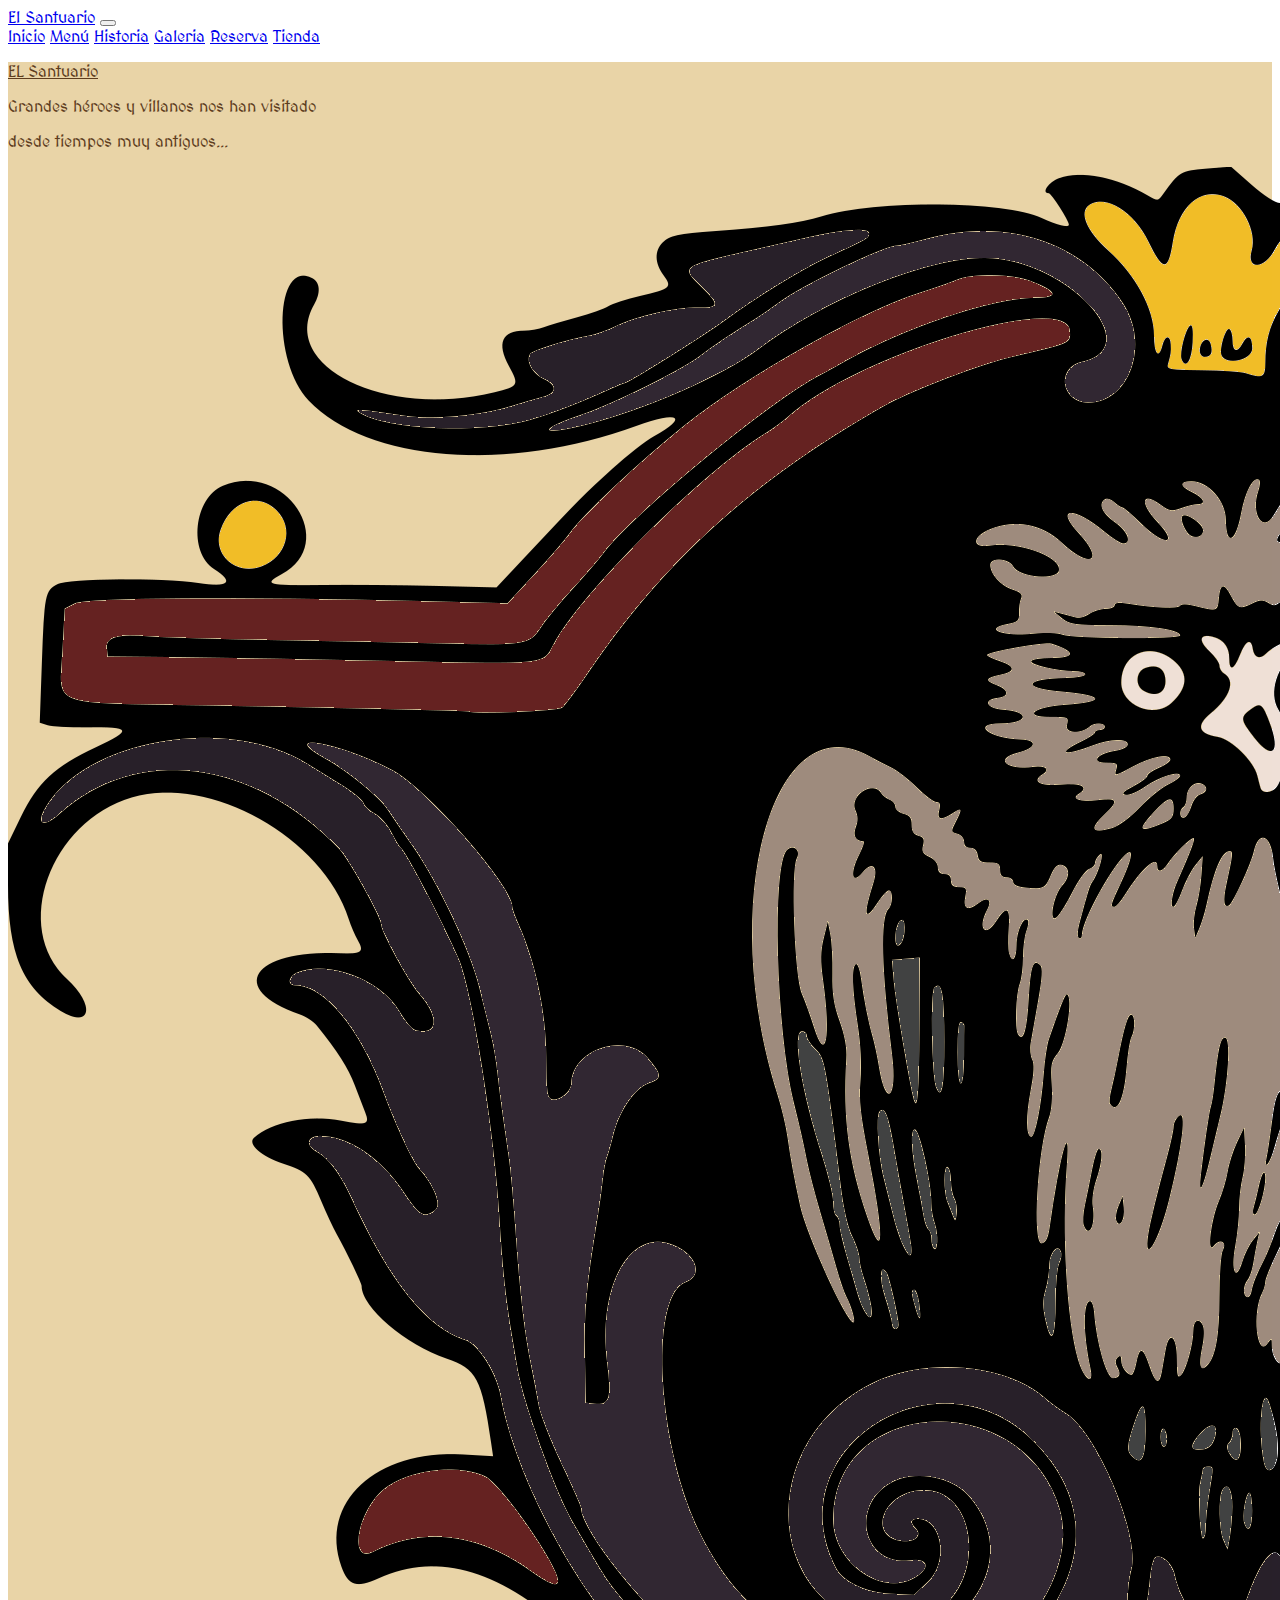
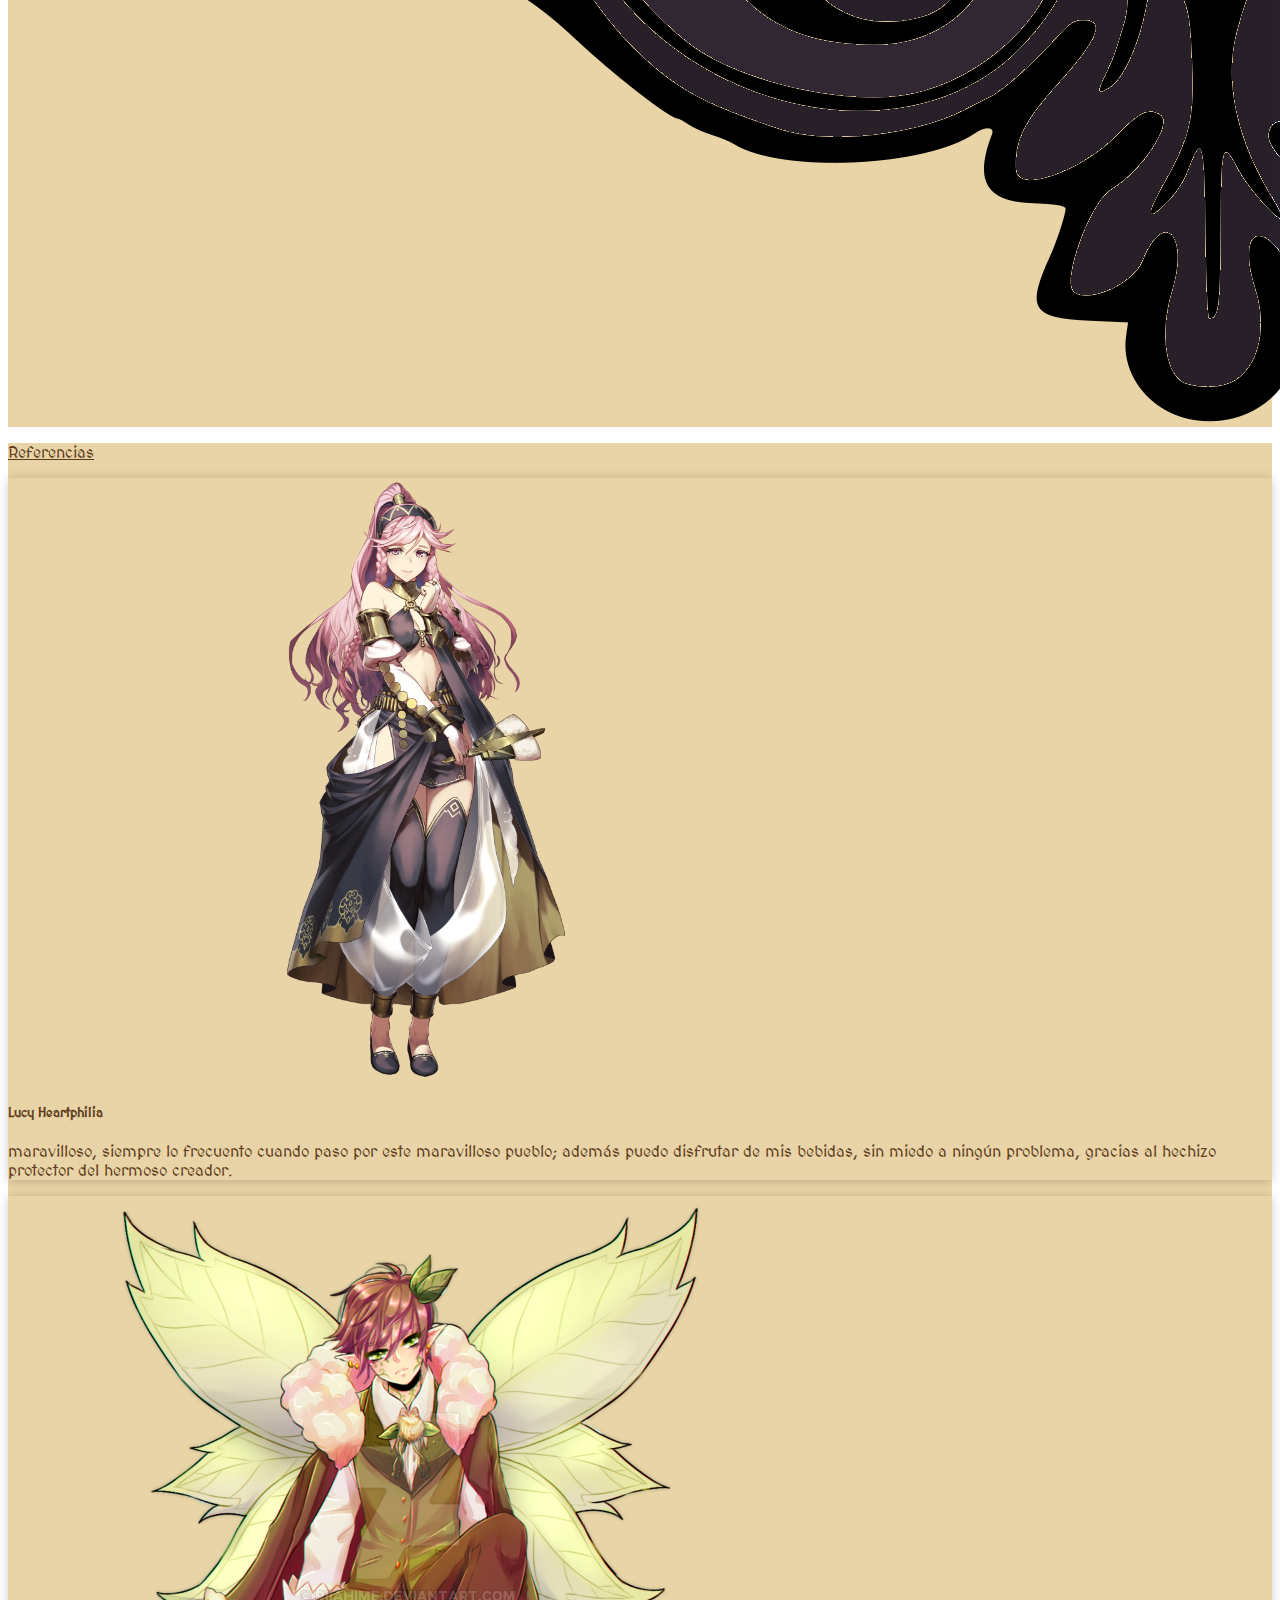
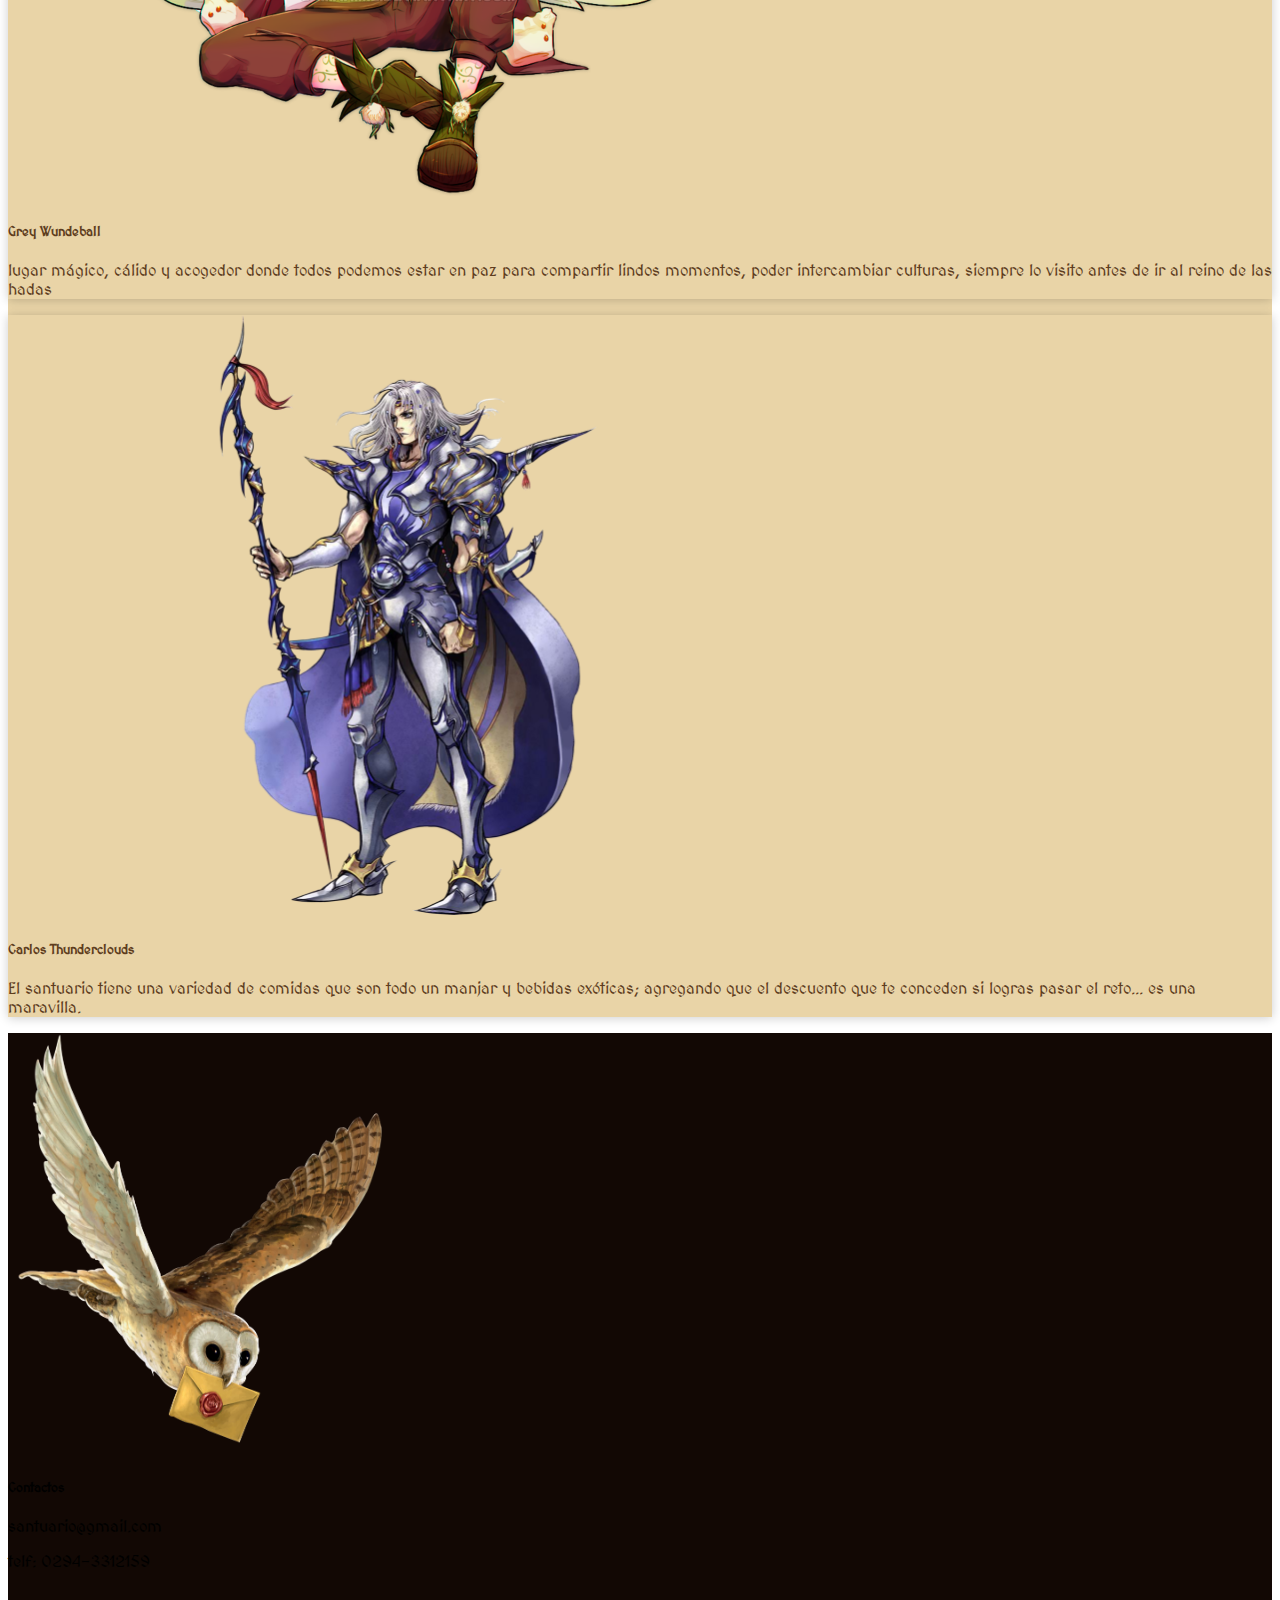
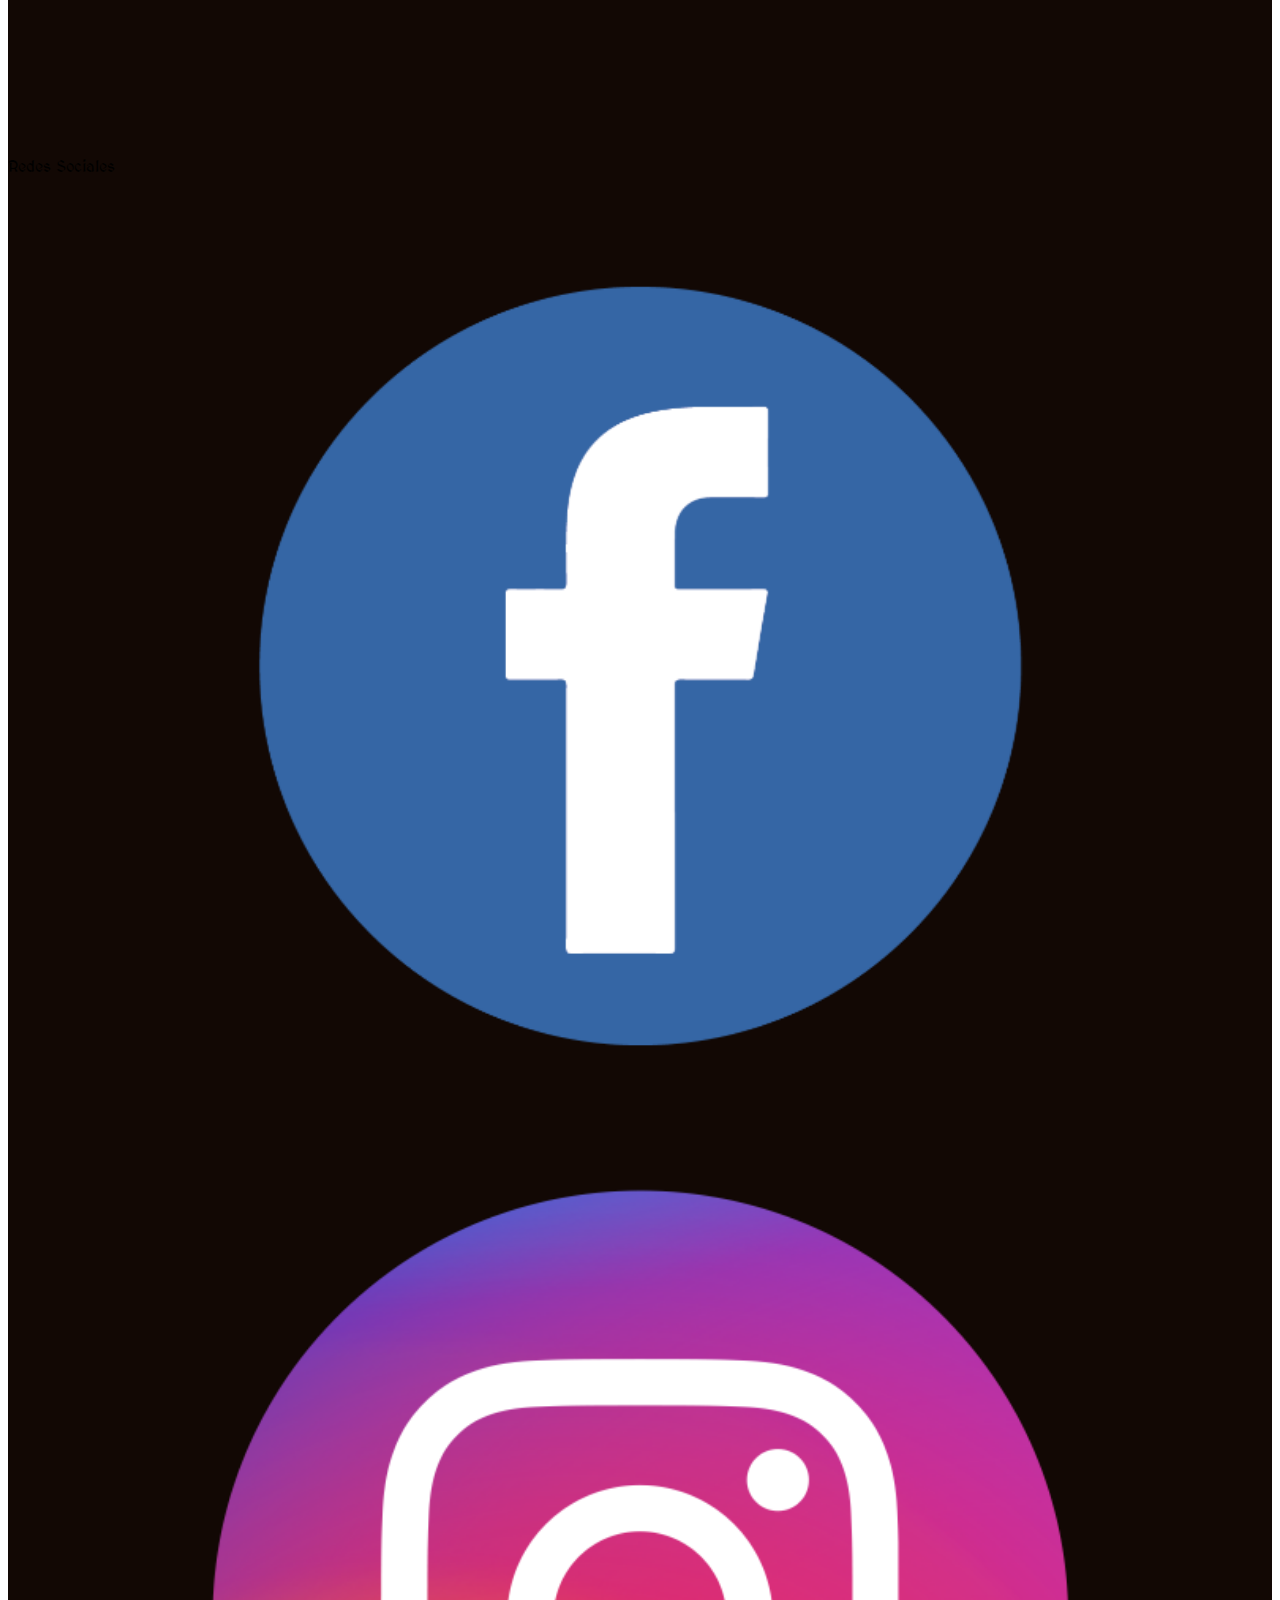
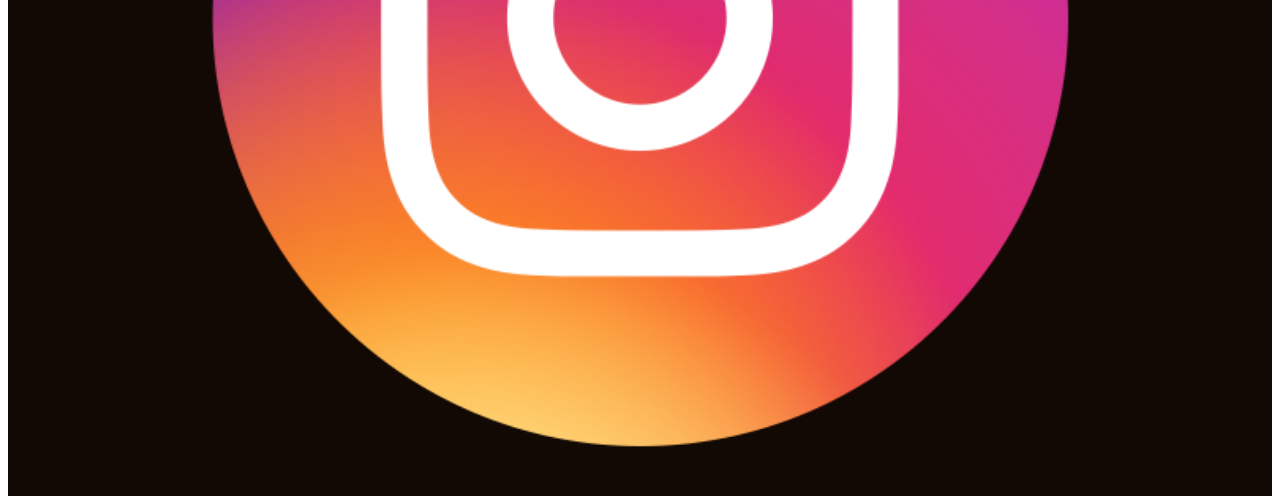
<file: index.html>
<!doctype html>
<html lang="en">
  <head>
    <!-- Required meta tags -->
    <meta charset="utf-8">
    <meta name="viewport" content="width=device-width, initial-scale=1">

    <!-- SEO -->
    <title>Taberna El Santuario</title>
    <meta name="description" content="Taberna segura para venir a relajarse y comer grandiosas comidas">
    <meta name="keywords" content="Taberna, Comida, Diversion">
    
    <link rel="shortcut icon" href="./assets/favicon.png" />
    <link rel="stylesheet" href="./estilos/master.css" />
    <link rel="preconnect" href="https://fonts.googleapis.com">
    <link rel="preconnect" href="https://fonts.gstatic.com" crossorigin>
    <link href="https://fonts.googleapis.com/css2?family=MedievalSharp&family=Quicksand&display=swap" rel="stylesheet">
    <link rel="stylesheet" href="https://cdnjs.cloudflare.com/ajax/libs/animate.css/4.1.1/animate.min.css"/>

    <!-- Bootstrap CSS -->
    <link href="https://cdn.jsdelivr.net/npm/bootstrap@5.1.3/dist/css/bootstrap.min.css" rel="stylesheet" integrity="sha384-1BmE4kWBq78iYhFldvKuhfTAU6auU8tT94WrHftjDbrCEXSU1oBoqyl2QvZ6jIW3" crossorigin="anonymous">

  </head>
  <body>
                                  <!-- Barra de Nav Inicio -->
    <nav class="navbar navbar-expand-lg navbar navbar-dark bg-dark font__medv">
      <div class="container-fluid">
        <a class="navbar-brand font-size" href="./index.html">El Santuario</a>
        <button class="navbar-toggler" type="button" data-bs-toggle="collapse" data-bs-target="#navbarNavAltMarkup" aria-controls="navbarNavAltMarkup" aria-expanded="false" aria-label="Toggle navigation">
          <span class="navbar-toggler-icon"></span>
        </button>
        <div class="collapse navbar-collapse justify-content-end" id="navbarNavAltMarkup">
          <div class="navbar-nav align-items-center">
            <a class="nav-link active" aria-current="page" href="#">Inicio</a>
            <a class="nav-link" href="./secciones/menu.html">Menú</a>
            <a class="nav-link" href="./secciones/historia.html">Historia</a>
            <a class="nav-link" href="./secciones/galeria.html">Galeria</a>
            <a class="nav-link" href="./secciones/reserva.html">Reserva</a>
            <a class="nav-link" href="./secciones/tienda.html">Tienda</a>
          </div>
        </div>
      </div>
    </nav>
                                  <!-- Barra de Nav final -->

                                  <!-- Hero Contenido Comienzo -->
  <header>
    <div class="container-fluid back font__medv">
      <div class="row">
        <div class="col-md-6">
          <div class="d-block p-2 text-center text__color">
            <p class="display-1 mt-3"><u>EL Santuario</u></p>
            <p class="display-3 mt-5"> Grandes héroes y villanos nos han visitado </p>
            <p class="display-4 mt-5">desde tiempos muy antiguos...</p>
          </div>

        </div>
        <div class="col-md-6">
          <div class="d-flex p-2 bd-highlight mt-5">
            <img src="./assets/logo2.png" class="img-fluid animate__animated animate__pulse" alt="imagen principal">
          </div>
        </div>
      </div>
    </div>
  </header>
                                  <!-- Hero Contenido final -->

                                  <!-- Referencia Comienzo -->
    <main>
    <div class="container-fluid text-center back text__color font__medv">
      <div class="row">
         <div class="col-md-12 mt-5">
            <p class="display-5 mb-5"><u>Referencias</u></p> 
            
            <div class="container-fluid mb-3">
              <div class="row">

            <div class="col-md-4 mb-5">
              <div class="card zoom border-0">
                <img src="./assets/referencia-1.png" class="card-img-top back" alt="referencia-1">
                <div class="card-body back text__color">
                  <h5 class="card-title">Lucy Heartphilia</h5>
                  <p class="card-text">maravilloso, siempre lo frecuento cuando paso por este maravilloso pueblo; además puedo disfrutar de mis bebidas, sin miedo a ningún problema, gracias al hechizo protector del hermoso creador.</p>
                </div>
              </div>
            </div>
        
            <div class="col-md-4 mb-5">
              <div class="card zoom border-0">
                <img src="./assets/referencia-2.png" class="card-img-top back" alt="referencia-2">
                <div class="card-body back text__color">
                  <h5 class="card-title">Grey Wundeball</h5>
                  <p class="card-text">lugar mágico, cálido y acogedor donde todos podemos estar en paz para compartir lindos momentos, poder intercambiar culturas, siempre lo visito antes de ir al reino de las hadas</p>
                </div>
              </div>
            </div>
        
            <div class="col-md-4 mb-2">
              <div class="card zoom border-0">
                <img src="./assets/referencia-3.png" class="card-img-top back" alt="referencia-3">
                <div class="card-body back text__color">
                  <h5 class="card-title">Carlos Thunderclouds</h5>
                  <p class="card-text">El santuario tiene una variedad de comidas que son todo un manjar y bebidas exóticas; agregando que el descuento que te conceden si logras pasar el reto... es una maravilla.</p>
                  </div>
                </div>
              </div>
            </div>
          </div>
        </div>
      </div>
    </div>
  </main>
                                  <!-- Referencia Final -->

                                  <!-- Footer Comienzo -->
    <div class="container-fluid back__f font__medv">
      <div class="row">
        <div class="col-md-4">
          <div class="card mb-3 text-center mt-4" style="max-width: 390px;">
            <div class="row g-0 text-white back__f">
              <div class="col-lg-4">
                <img src="./assets/contact.png" class="buho rounded-start" alt="contactenos">
              </div>
              <div class="col-lg-8">
                <div class="card-body">
                  <h5 class="card-title">Contactos</h5>
                  <p class="card-text">santuario@gmail.com</p>
                  <p>telf: 0294-3312159</p>
                </div>
              </div>
            </div>
          </div>                   
        </div>

        <div class="col-md-4">
          <iframe class="footer__map mt-4" src="https://www.google.com/maps/embed?pb=!1m18!1m12!1m3!1d3283.966778600791!2d-58.45968008505229!3d-34.60500156507247!2m3!1f0!2f0!3f0!3m2!1i1024!2i768!4f13.1!3m3!1m2!1s0x95bcca03f6ffdd25%3A0xf3da34257f473c4b!2sAv.%20San%20Mart%C3%ADn%202110%2C%20C1416CRW%20CABA!5e0!3m2!1ses!2sar!4v1637891250603!5m2!1ses!2sar" width="100%" height="80%" style="border:0;" allowfullscreen="" loading="lazy"></iframe>                   
        </div>

        <div class="col-md-4">
          <div class="row">
          <p class="fs-4 mt-3 text-center text-white">Redes Sociales</p>
            <div class="col-md-6 col-6">
              <a href="https://www.facebook.com/tabernamedievaloficial"><img class="footer" src="./assets/facebook.png" alt="FACEBOOK"/></a>
            </div>
            <div class="col-md-6 col-6">
              <a href="https://www.instagram.com/taberna.medieval/?hl=es-la"><img class="footer" src="./assets/instagram.png" alt="INSTAGRAM"/></a>
            </div>
          </div>
        </div>
      </div>
    </div>
                                  <!-- Footer Final -->

                                                <!-- Js de Bs -->
    <script src="https://cdn.jsdelivr.net/npm/bootstrap@5.1.3/dist/js/bootstrap.bundle.min.js" integrity="sha384-ka7Sk0Gln4gmtz2MlQnikT1wXgYsOg+OMhuP+IlRH9sENBO0LRn5q+8nbTov4+1p" crossorigin="anonymous"></script>
  </body>
</html>
</file>
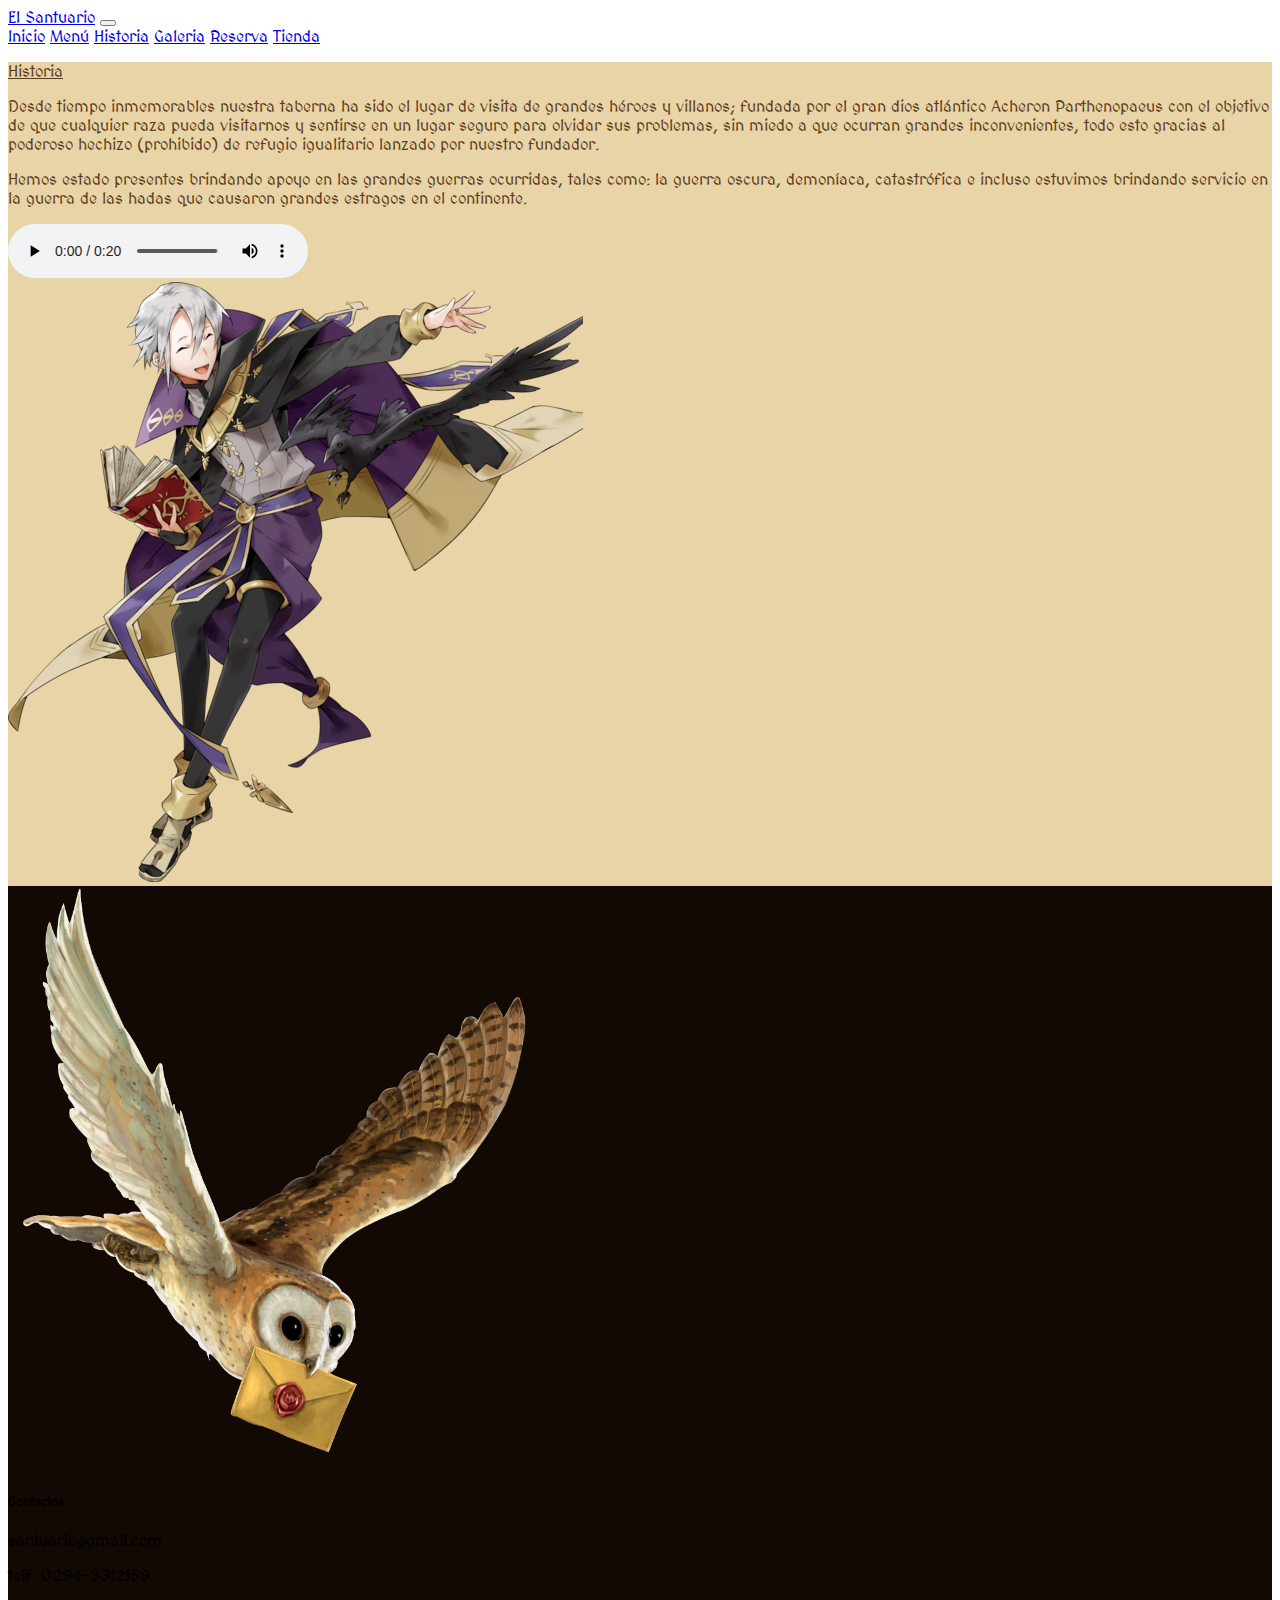
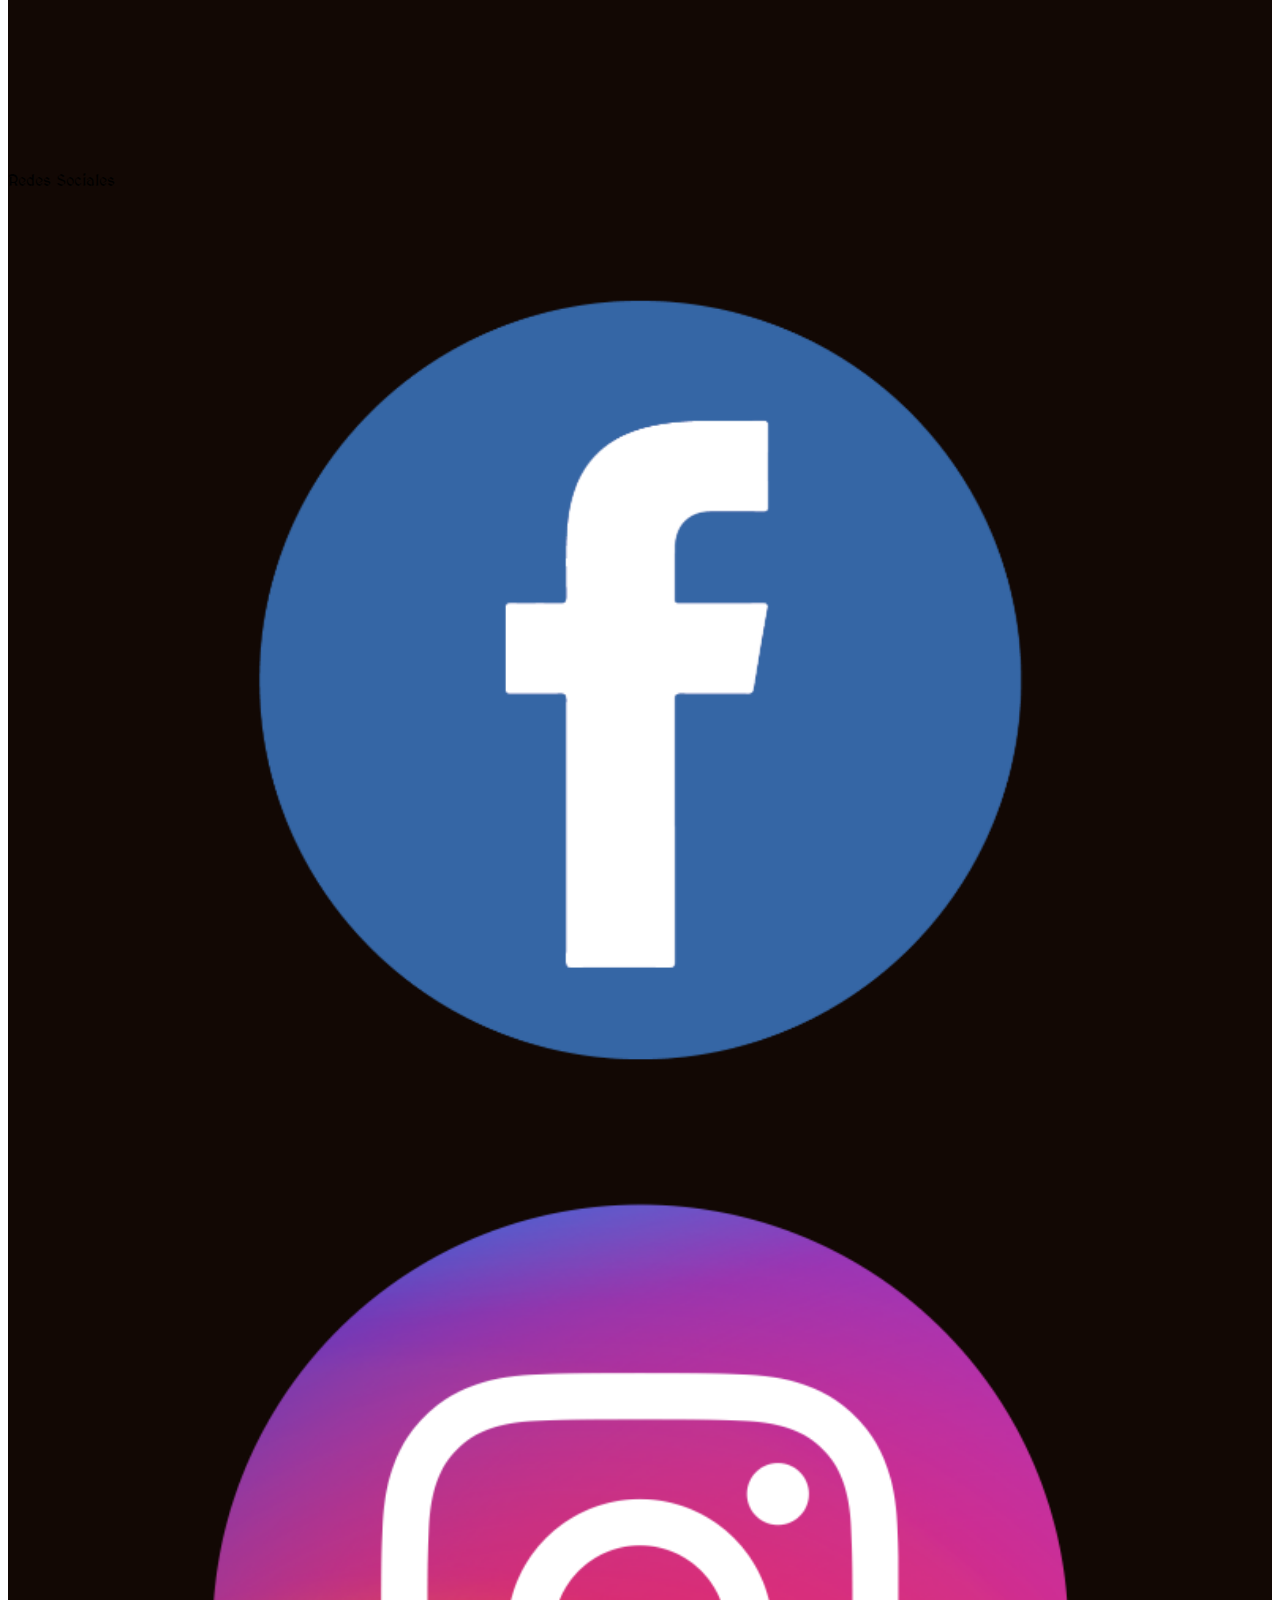
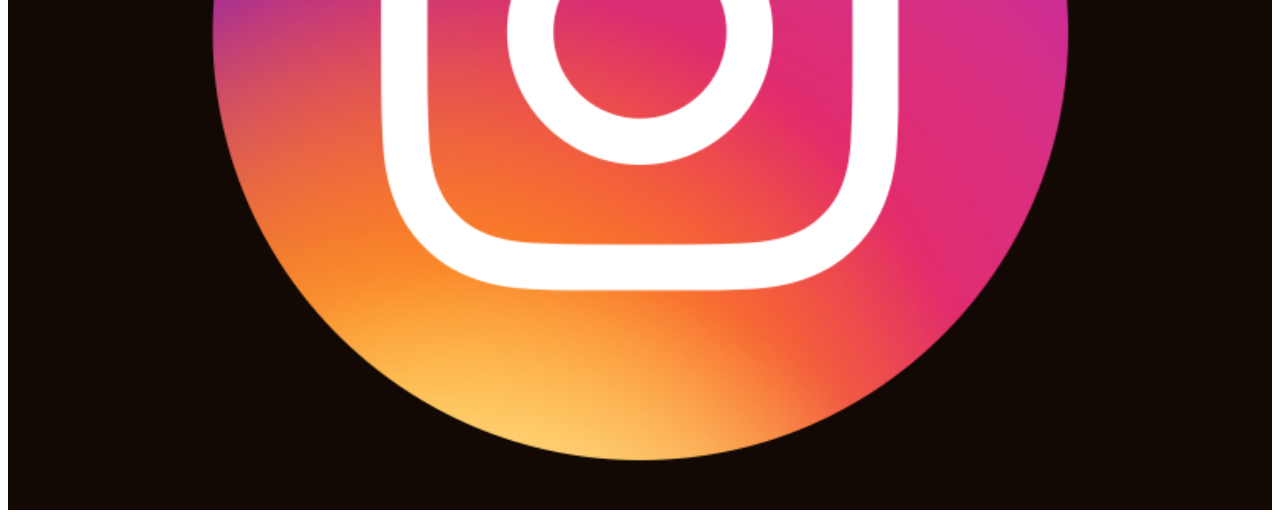
<file: secciones/historia.html>
<!doctype html>
<html lang="en">
  <head>
    <!-- Required meta tags -->
    <meta charset="utf-8">
    <meta name="viewport" content="width=device-width, initial-scale=1">

    <!-- SEO -->
    <title>Historia</title>
    <meta name="description" content="Descubre quien fue el creador de la taberna y el maravilloso hechizo que ha perdurado por decadas">
    <meta name="keywords" content="Historia, Sucesos">

    <link rel="shortcut icon" href="../assets/favicon.png" />
    <link rel="stylesheet" href="../estilos/master.css" />
    <link rel="preconnect" href="https://fonts.googleapis.com">
    <link rel="preconnect" href="https://fonts.gstatic.com" crossorigin>
    <link href="https://fonts.googleapis.com/css2?family=MedievalSharp&family=Quicksand&display=swap" rel="stylesheet">
    <link rel="stylesheet" href="https://cdnjs.cloudflare.com/ajax/libs/animate.css/4.1.1/animate.min.css"/>

    <!-- Bootstrap CSS -->
    <link href="https://cdn.jsdelivr.net/npm/bootstrap@5.1.3/dist/css/bootstrap.min.css" rel="stylesheet" integrity="sha384-1BmE4kWBq78iYhFldvKuhfTAU6auU8tT94WrHftjDbrCEXSU1oBoqyl2QvZ6jIW3" crossorigin="anonymous">

  </head>
  <body>
                                  <!-- Barra de Nav Inicio -->
    <nav class="navbar navbar-expand-lg navbar navbar-dark bg-dark font__medv">
      <div class="container-fluid">
        <a class="navbar-brand" href="../index.html">El Santuario</a>
        <button class="navbar-toggler" type="button" data-bs-toggle="collapse" data-bs-target="#navbarNavAltMarkup" aria-controls="navbarNavAltMarkup" aria-expanded="false" aria-label="Toggle navigation">
          <span class="navbar-toggler-icon"></span>
        </button>
        <div class="collapse navbar-collapse justify-content-end" id="navbarNavAltMarkup">
          <div class="navbar-nav align-items-center">
            <a class="nav-link" href="../index.html">Inicio</a>
            <a class="nav-link" href="./menu.html">Menú</a>
            <a class="nav-link active" aria-current="page" href="#">Historia</a>
            <a class="nav-link" href="./galeria.html">Galeria</a>
            <a class="nav-link" href="./reserva.html">Reserva</a>
            <a class="nav-link" href="./tienda.html">Tienda</a>
          </div>
        </div>
      </div>
    </nav>
                                  <!-- Barra de Nav final -->

                                  <!-- Historia Comienzo -->
    <main>                            
    <div class="container-fluid back font__medv">
      <div class="row">
        <div class="col-sm-6">
          <div class="d-block p-2 text-center text__color">
            <p class="display-1 mt-3"><u>Historia</u></p>
            <p class="h2 mt-3"> Desde tiempo inmemorables nuestra taberna ha sido el lugar de visita de grandes héroes y villanos; fundada por el gran dios atlántico Acheron Parthenopaeus con el objetivo de que cualquier raza pueda visitarnos y sentirse en un lugar seguro para olvidar sus problemas, sin miedo a que ocurran grandes inconvenientes, todo esto gracias al poderoso hechizo (prohibido) de refugio igualitario lanzado por nuestro fundador.</p>
            <p class="h2 mt-3">Hemos estado presentes brindando apoyo en las grandes guerras ocurridas, tales como: la guerra oscura, demoníaca, catastrófica e incluso estuvimos brindando servicio en la guerra de las hadas que causaron grandes estragos en el continente.</p>
            <audio src="../assets/audio.mp3" controls><code>no soporta audio</code></audio>
          </div>

        </div>
        <div class="col-sm-6">
          <div class="d-flex p-2 bd-highlight mt-5">
            <img src="../assets/fundador.png" class="img-fluid align-items-center" alt="imagen principal">
          </div>
        </div>
      </div>
    </div>
    </main>
                                  <!-- Historia final -->

                
                                  <!-- Footer Comienzo -->
    <div class="container-fluid back__f font__medv">
      <div class="row">
        <div class="col-md-4">
          <div class="card mb-3 text-center mt-4" style="max-width: 540px;">
            <div class="row g-0 text-white back__f">
              <div class="col-lg-4">
                <img src="../assets/contact.png" class="buho rounded-start" alt="contactenos">
              </div>
              <div class="col-lg-8">
                <div class="card-body">
                  <h5 class="card-title">Contactos</h5>
                  <p class="card-text">santuario@gmail.com</p>
                  <p>telf: 0294-3312159</p>
                </div>
              </div>
            </div>
          </div>                   
        </div>

        <div class="col-md-4">
          <iframe class="footer__map mt-4" src="https://www.google.com/maps/embed?pb=!1m18!1m12!1m3!1d3283.966778600791!2d-58.45968008505229!3d-34.60500156507247!2m3!1f0!2f0!3f0!3m2!1i1024!2i768!4f13.1!3m3!1m2!1s0x95bcca03f6ffdd25%3A0xf3da34257f473c4b!2sAv.%20San%20Mart%C3%ADn%202110%2C%20C1416CRW%20CABA!5e0!3m2!1ses!2sar!4v1637891250603!5m2!1ses!2sar" width="100%" height="80%" style="border:0;" allowfullscreen="" loading="lazy"></iframe>                   
        </div>

        <div class="col-md-4">
          <div class="row">
          <p class="fs-4 mt-3 text-center text-white">Redes Sociales</p>
            <div class="col-md-6 col-6">
              <a href="https://www.facebook.com/tabernamedievaloficial"><img class="footer" src="../assets/facebook.png" alt="FACEBOOK"/></a>
            </div>
            <div class="col-md-6 col-6">
              <a href="https://www.instagram.com/taberna.medieval/?hl=es-la"><img class="footer" src="../assets/instagram.png" alt="INSTAGRAM"/></a>
            </div>
          </div>
        </div>
      </div>
    </div>
                                  <!-- Footer Final -->

                                        <!-- Js de Bs -->
    <script src="https://cdn.jsdelivr.net/npm/bootstrap@5.1.3/dist/js/bootstrap.bundle.min.js" integrity="sha384-ka7Sk0Gln4gmtz2MlQnikT1wXgYsOg+OMhuP+IlRH9sENBO0LRn5q+8nbTov4+1p" crossorigin="anonymous"></script>
  </body>
</html>
</file>
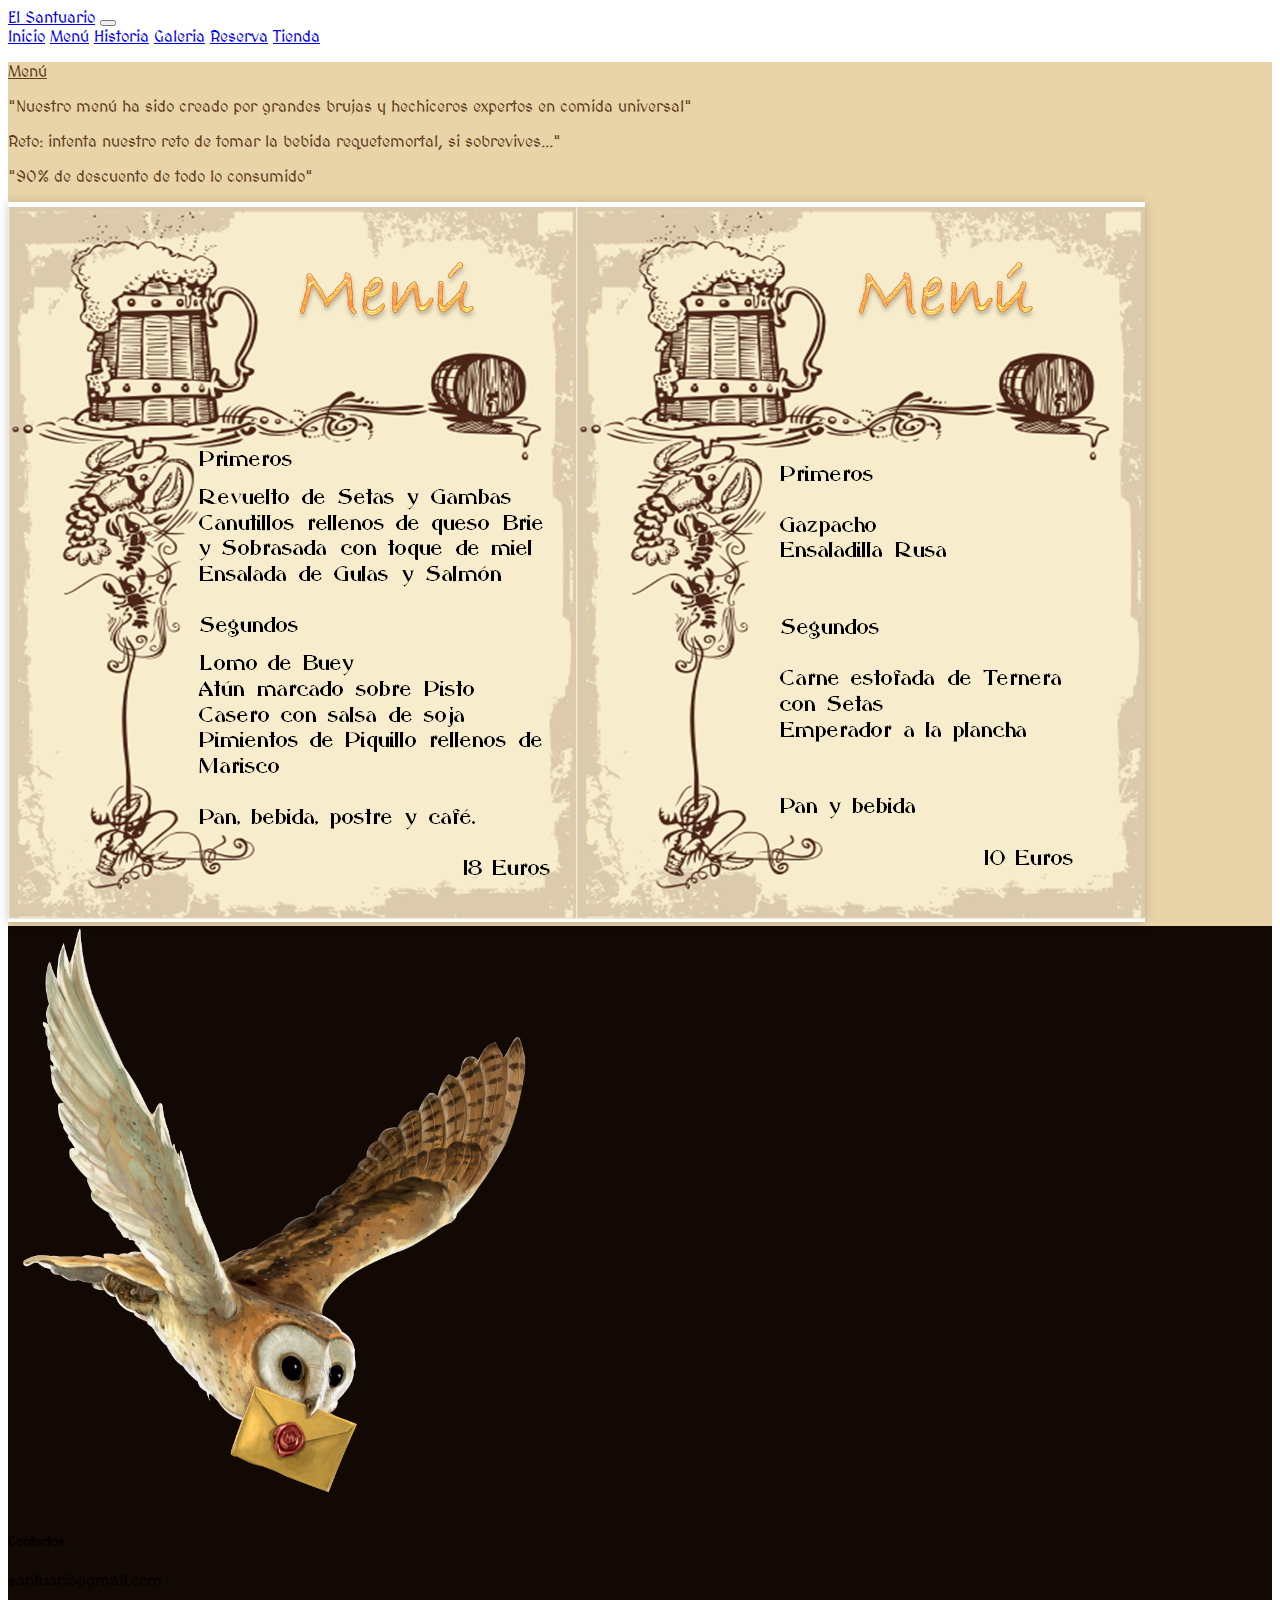
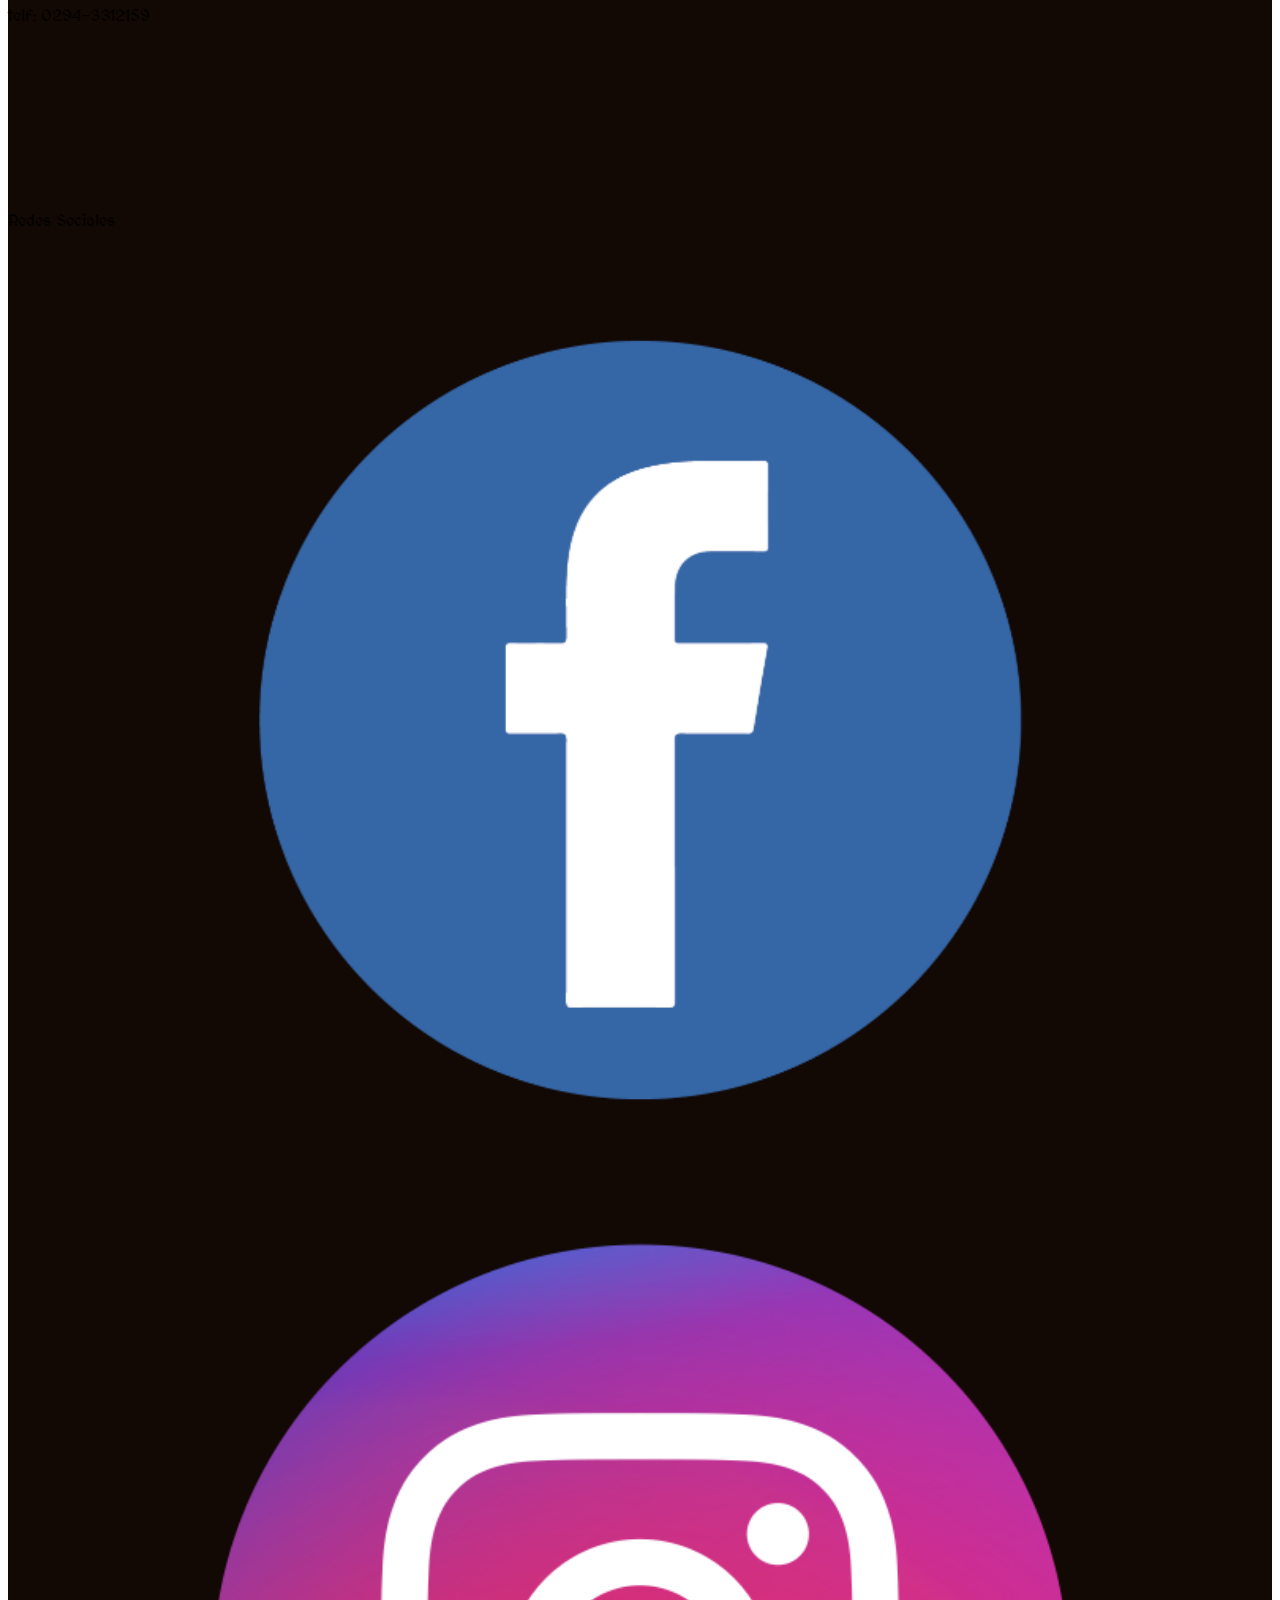
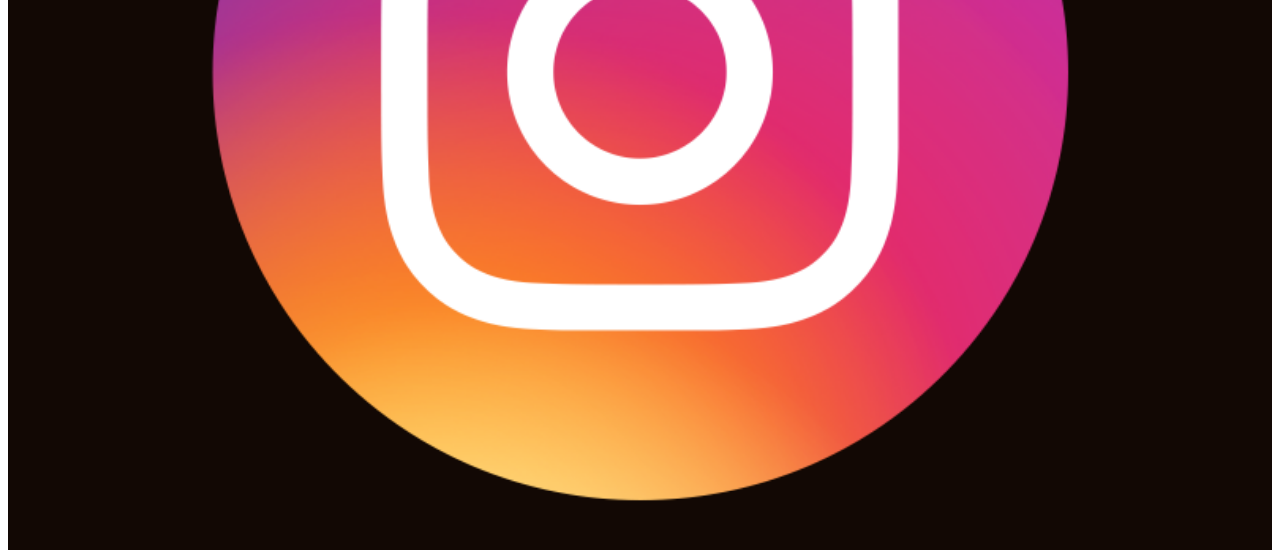
<file: secciones/menu.html>
<!doctype html>
<html lang="en">
  <head>
    <!-- Required meta tags -->
    <meta charset="utf-8">
    <meta name="viewport" content="width=device-width, initial-scale=1">

    <!-- SEO -->
    <title>Menú</title>
    <meta name="description" content="Lee nuestro variado menu, platos extravagantes y unicos; Reto unico con una gran recompensa">
    <meta name="keywords" content="Menú, Comida">

    <link rel="shortcut icon" href="../assets/favicon.png" />
    <link rel="stylesheet" href="../estilos/master.css" />
    <link rel="preconnect" href="https://fonts.googleapis.com">
    <link rel="preconnect" href="https://fonts.gstatic.com" crossorigin>
    <link href="https://fonts.googleapis.com/css2?family=MedievalSharp&family=Quicksand&display=swap" rel="stylesheet">
    <link rel="stylesheet" href="https://cdnjs.cloudflare.com/ajax/libs/animate.css/4.1.1/animate.min.css"/>

    <!-- Bootstrap CSS -->
    <link href="https://cdn.jsdelivr.net/npm/bootstrap@5.1.3/dist/css/bootstrap.min.css" rel="stylesheet" integrity="sha384-1BmE4kWBq78iYhFldvKuhfTAU6auU8tT94WrHftjDbrCEXSU1oBoqyl2QvZ6jIW3" crossorigin="anonymous">

  </head>
  <body>
                                  <!-- Barra de Nav Inicio -->
    <nav class="navbar navbar-expand-lg navbar navbar-dark bg-dark font__medv">
      <div class="container-fluid">
        <a class="navbar-brand" href="../index.html">El Santuario</a>
        <button class="navbar-toggler" type="button" data-bs-toggle="collapse" data-bs-target="#navbarNavAltMarkup" aria-controls="navbarNavAltMarkup" aria-expanded="false" aria-label="Toggle navigation">
          <span class="navbar-toggler-icon"></span>
        </button>
        <div class="collapse navbar-collapse justify-content-end" id="navbarNavAltMarkup">
          <div class="navbar-nav align-items-center">
            <a class="nav-link" href="../index.html">Inicio</a>
            <a class="nav-link active" aria-current="page" href="#">Menú</a>
            <a class="nav-link" href="./historia.html">Historia</a>
            <a class="nav-link" href="./galeria.html">Galeria</a>
            <a class="nav-link" href="./reserva.html">Reserva</a>
            <a class="nav-link" href="./tienda.html">Tienda</a>
          </div>
        </div>
      </div>
    </nav>
                                  <!-- Barra de Nav final -->

                                  <!-- Menu Contenido Comienzo -->
    <main>
    <div class="container-fluid back font__medv">
      <div class="row">
        <div class="col-lg-6">
          <div class="d-block p-2 text-center text__color">
            <p class="display-1 mt-3"><u>Menú</u></p>
            <p class="h2 mt-5"> "Nuestro menú ha sido creado por grandes brujas y hechiceros expertos en comida universal" </p>
            <p class="h2 mt-5">Reto: intenta nuestro reto de tomar la bebida requetemortal, si sobrevives..."</p>
            <p class="h2 mt-5 mb-5">"90% de descuento de todo lo consumido"</p>
          </div>

        </div>
        <div class="col-lg-6 mt-lg-5 mb-md-5">
          <div class="d-flex p-2 bd-highlight">
            <img src="../assets/menu-2.png" class="img-fluid zoom__2" alt="menu">
          </div>
        </div>
      </div>
    </div>
  </main>
                                  <!-- Menu Contenido final -->

                                
                                  <!-- Footer Comienzo -->
    <div class="container-fluid back__f font__medv">
      <div class="row">
        <div class="col-md-4">
          <div class="card mb-3 text-center mt-4" style="max-width: 540px;">
            <div class="row g-0 text-white back__f">
              <div class="col-lg-4">
                <img src="../assets/contact.png" class="buho rounded-start" alt="contactenos">
              </div>
              <div class="col-lg-8">
                <div class="card-body">
                  <h5 class="card-title">Contactos</h5>
                  <p class="card-text">santuario@gmail.com</p>
                  <p>telf: 0294-3312159</p>
                </div>
              </div>
            </div>
          </div>                   
        </div>

        <div class="col-md-4">
          <iframe class="footer__map mt-4" src="https://www.google.com/maps/embed?pb=!1m18!1m12!1m3!1d3283.966778600791!2d-58.45968008505229!3d-34.60500156507247!2m3!1f0!2f0!3f0!3m2!1i1024!2i768!4f13.1!3m3!1m2!1s0x95bcca03f6ffdd25%3A0xf3da34257f473c4b!2sAv.%20San%20Mart%C3%ADn%202110%2C%20C1416CRW%20CABA!5e0!3m2!1ses!2sar!4v1637891250603!5m2!1ses!2sar" width="100%" height="80%" style="border:0;" allowfullscreen="" loading="lazy"></iframe>                   
        </div>

        <div class="col-md-4">
          <div class="row">
          <p class="fs-4 mt-3 text-center text-white">Redes Sociales</p>
            <div class="col-md-6 col-6">
              <a href="https://www.facebook.com/tabernamedievaloficial"><img class="footer" src="../assets/facebook.png" alt="FACEBOOK"/></a>
            </div>
            <div class="col-md-6 col-6">
              <a href="https://www.instagram.com/taberna.medieval/?hl=es-la"><img class="footer" src="../assets/instagram.png" alt="INSTAGRAM"/></a>
            </div>
          </div>
        </div>
      </div>
    </div>
                                  <!-- Footer Final -->

                                                    <!-- Js de Bs -->
    <script src="https://cdn.jsdelivr.net/npm/bootstrap@5.1.3/dist/js/bootstrap.bundle.min.js" integrity="sha384-ka7Sk0Gln4gmtz2MlQnikT1wXgYsOg+OMhuP+IlRH9sENBO0LRn5q+8nbTov4+1p" crossorigin="anonymous"></script>
  </body>
</html>
</file>
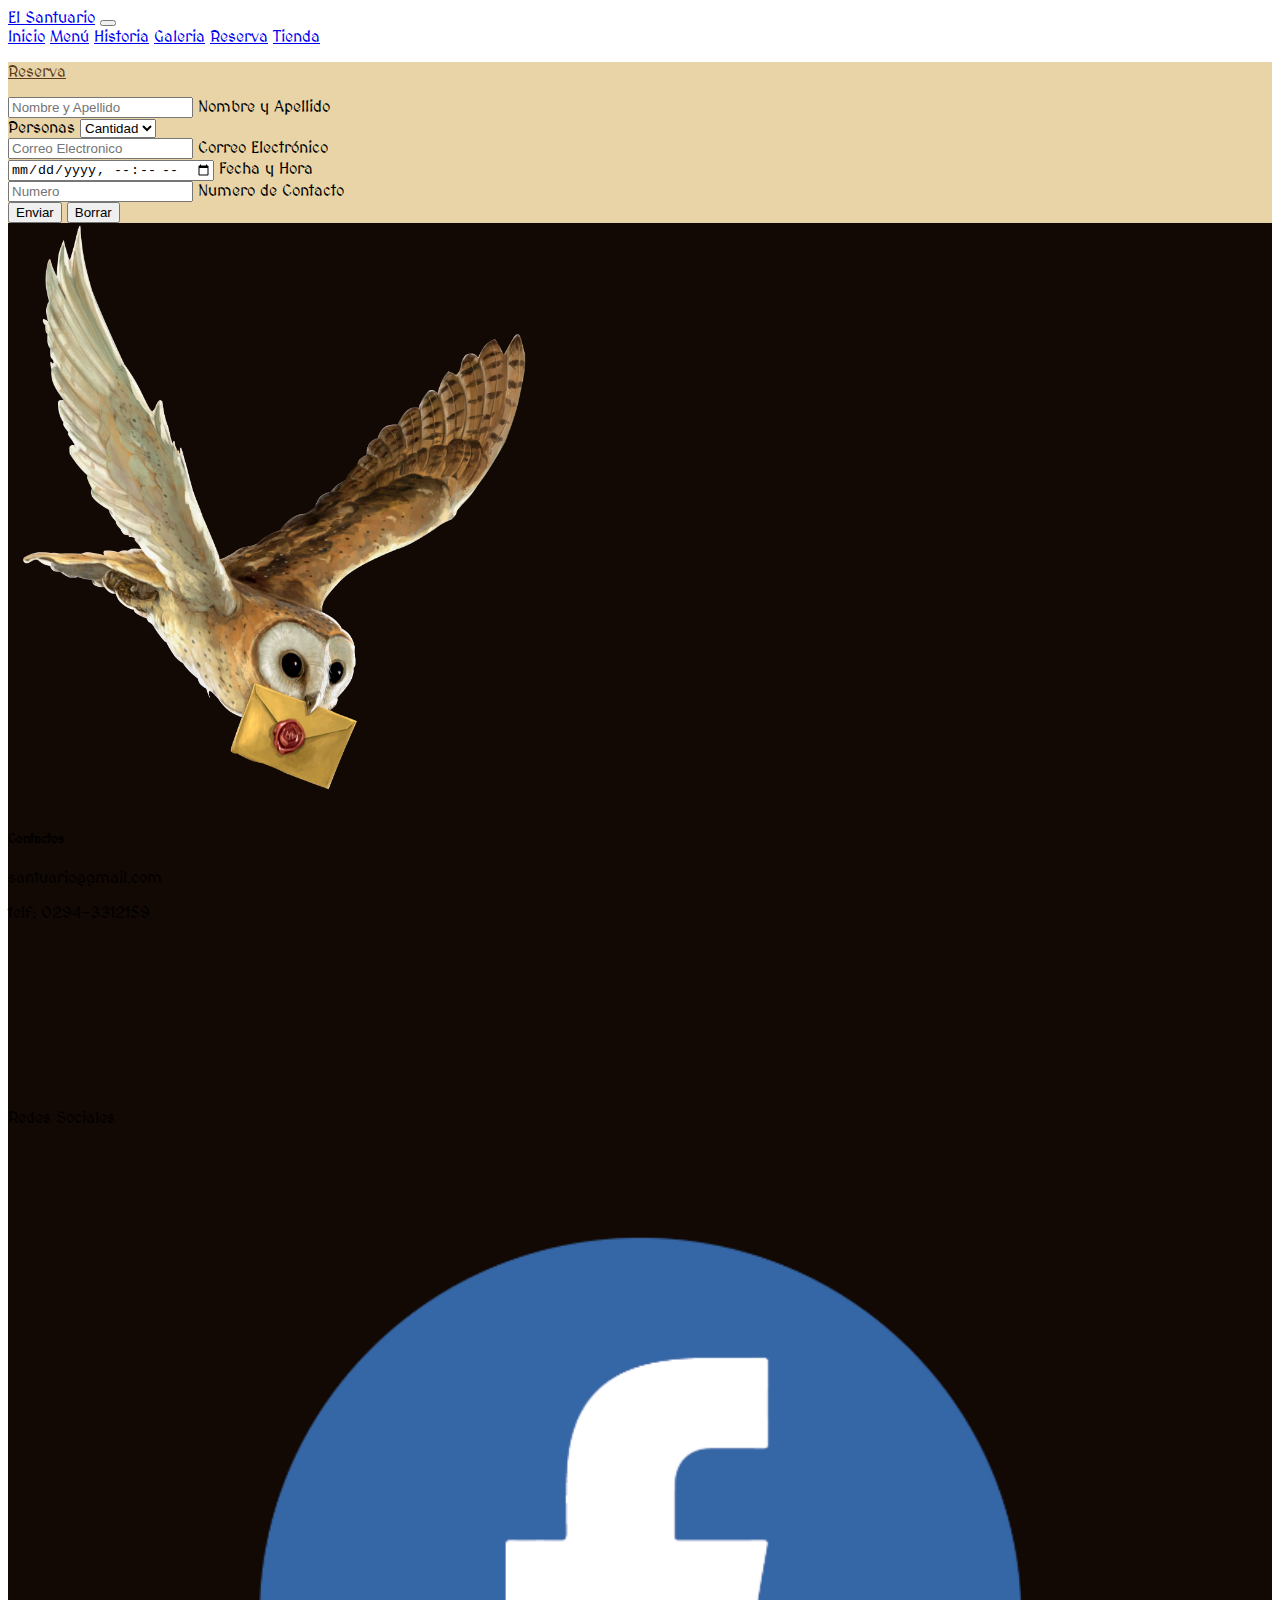
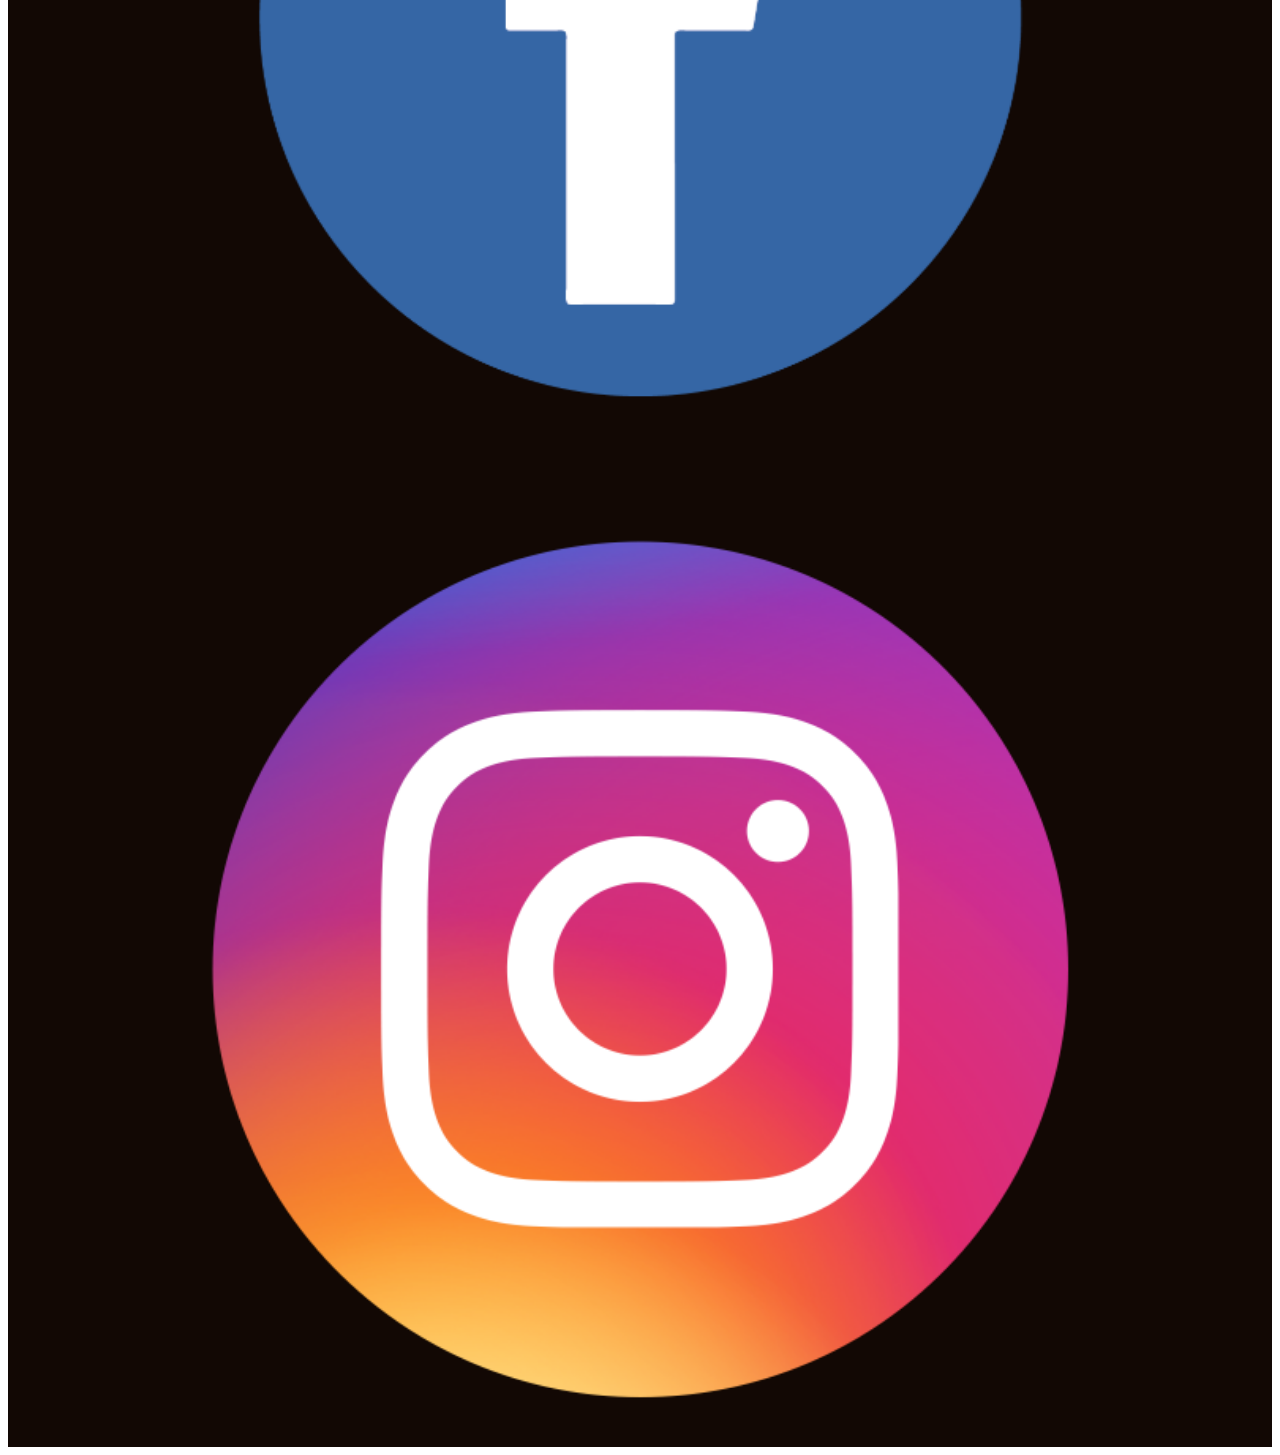
<file: secciones/reserva.html>
<!doctype html>
<html lang="en">
  <head>
    <!-- Required meta tags -->
    <meta charset="utf-8">
    <meta name="viewport" content="width=device-width, initial-scale=1">

    <!-- SEO -->
    <title>Reserva</title>
    <meta name="description" content="Reserva una mesa en nuestra taberna de forma rapida y facil">
    <meta name="keywords" content="Ubicacion, Horario, Reserva">

    <link rel="shortcut icon" href="../assets/favicon.png" />
    <link rel="stylesheet" href="../estilos/master.css" />
    <link rel="preconnect" href="https://fonts.googleapis.com">
    <link rel="preconnect" href="https://fonts.gstatic.com" crossorigin>
    <link href="https://fonts.googleapis.com/css2?family=MedievalSharp&family=Quicksand&display=swap" rel="stylesheet">
    <link rel="stylesheet" href="https://cdnjs.cloudflare.com/ajax/libs/animate.css/4.1.1/animate.min.css"/>

    <!-- Bootstrap CSS -->
    <link href="https://cdn.jsdelivr.net/npm/bootstrap@5.1.3/dist/css/bootstrap.min.css" rel="stylesheet" integrity="sha384-1BmE4kWBq78iYhFldvKuhfTAU6auU8tT94WrHftjDbrCEXSU1oBoqyl2QvZ6jIW3" crossorigin="anonymous">

  </head>
  <body>
                                  <!-- Barra de Nav Inicio -->

    <nav class="navbar navbar-expand-lg navbar navbar-dark bg-dark font__medv">
      <div class="container-fluid">
        <a class="navbar-brand" href="../index.html">El Santuario</a>
        <button class="navbar-toggler" type="button" data-bs-toggle="collapse" data-bs-target="#navbarNavAltMarkup" aria-controls="navbarNavAltMarkup" aria-expanded="false" aria-label="Toggle navigation">
          <span class="navbar-toggler-icon"></span>
        </button>
        <div class="collapse navbar-collapse justify-content-end" id="navbarNavAltMarkup">
          <div class="navbar-nav align-items-center">
            <a class="nav-link" href="../index.html">Inicio</a>
            <a class="nav-link" href="./menu.html">Menú</a>
            <a class="nav-link" href="./historia.html">Historia</a>
            <a class="nav-link" href="./galeria.html">Galeria</a>
            <a class="nav-link active" aria-current="page" href="#">Reserva</a>
            <a class="nav-link" href="./tienda.html">Tienda</a>
          </div>
        </div>
      </div>
    </nav>
                                  <!-- Barra de Nav final -->

                                  <!-- Formulario Comienzo -->
    <main>
    <div class="container-fluid back font__medv">
      <div class="row">
        <div class="col-md-12 mt-5 mb-5">
          <p class="display-5 text-center text__color mb-5"><u>Reserva</u></p>
          <form class="reserva__formulario--edit" action="#" method="get">

          <div class="container border border-5">
            <div class="row">
              <div class="col-md-12 mt-4 mb-3 text-center">
                <div class="form-floating mb-3">
                  <input type="name" class="form-control" id="floatingInput" placeholder="Nombre y Apellido">
                  <label for="floatingInput">Nombre y Apellido</label>
                </div>

                <div class="input-group mb-3">
                  <label class="input-group-text" for="inputGroupSelect01">Personas</label>
                  <select class="form-select" id="inputGroupSelect01">
                    <option selected>Cantidad</option>
                    <option value="1">1</option>
                    <option value="2">2</option>
                    <option value="3">3</option>
                    <option value="4">4</option>
                    <option value="5">5</option>
                    <option value="6">6</option>
                  </select>
                </div>

                <div class="form-floating mb-3">
                  <input type="name" class="form-control" id="floatingInput" placeholder="Correo Electronico">
                  <label for="floatingInput">Correo Electrónico</label>
                </div>

                <div class="form-floating mb-3">
                  <input type="datetime-local" class="form-control" id="floatingInput" placeholder="fecha">
                  <label for="floatingInput">Fecha y Hora</label>
                </div>

                <div class="form-floating mb-3">
                  <input type="number" class="form-control" id="floatingInput" placeholder="Numero">
                  <label for="floatingInput">Numero de Contacto</label>
                </div>
                    <div>
                      <input class="btn btn-dark" type="submit" value="Enviar">
                      <input class="btn btn-dark" type="reset" value="Borrar">    
                    </div>
              </div>

            </div>
          </div>
         </form>
         </div>
      </div>
    </div>
  </main>
                                  <!-- Formulario Final -->


                                  <!-- Footer Comienzo -->
    <div class="container-fluid back__f font__medv">
      <div class="row">
        <div class="col-md-4">
          <div class="card mb-3 text-center mt-4" style="max-width: 540px;">
            <div class="row g-0 text-white back__f">
              <div class="col-lg-4">
                <img src="../assets/contact.png" class="buho rounded-start" alt="contactenos">
              </div>
              <div class="col-lg-8">
                <div class="card-body">
                  <h5 class="card-title">Contactos</h5>
                  <p class="card-text">santuario@gmail.com</p>
                  <p>telf: 0294-3312159</p>
                </div>
              </div>
            </div>
          </div>                   
        </div>

        <div class="col-md-4">
          <iframe class="footer__map mt-4" src="https://www.google.com/maps/embed?pb=!1m18!1m12!1m3!1d3283.966778600791!2d-58.45968008505229!3d-34.60500156507247!2m3!1f0!2f0!3f0!3m2!1i1024!2i768!4f13.1!3m3!1m2!1s0x95bcca03f6ffdd25%3A0xf3da34257f473c4b!2sAv.%20San%20Mart%C3%ADn%202110%2C%20C1416CRW%20CABA!5e0!3m2!1ses!2sar!4v1637891250603!5m2!1ses!2sar" width="100%" height="80%" style="border:0;" allowfullscreen="" loading="lazy"></iframe>                   
        </div>

        <div class="col-md-4">
          <div class="row">
          <p class="fs-4 mt-3 text-center text-white">Redes Sociales</p>
            <div class="col-md-6 col-6">
              <a href="https://www.facebook.com/tabernamedievaloficial"><img class="footer" src="../assets/facebook.png" alt="FACEBOOK"/></a>
            </div>
            <div class="col-md-6 col-6">
              <a href="https://www.instagram.com/taberna.medieval/?hl=es-la"><img class="footer" src="../assets/instagram.png" alt="INSTAGRAM"/></a>
            </div>
          </div>
        </div>
      </div>
    </div>
                                  <!-- Footer Final -->

                                        <!-- Js de Bs -->
    <script src="https://cdn.jsdelivr.net/npm/bootstrap@5.1.3/dist/js/bootstrap.bundle.min.js" integrity="sha384-ka7Sk0Gln4gmtz2MlQnikT1wXgYsOg+OMhuP+IlRH9sENBO0LRn5q+8nbTov4+1p" crossorigin="anonymous"></script>
  </body>
</html>
</file>
<file: estilos/master.css>
.back {
  background-color: #e9d4a7;
}
.back__f {
  background-color: #120804;
}

.zoom {
  box-shadow: 0px 1px 10px rgba(0, 0, 0, 0.2);
  cursor: default;
  transition: all 400ms ease;
}
.zoom:hover {
  box-shadow: 5px 5px 20px rgba(0, 0, 0, 0.4);
  transform: translateY(-3%);
}
.zoom__2 {
  box-shadow: 0px 1px 10px rgba(0, 0, 0, 0.2);
  transition: all 400ms ease;
}
.zoom__2:hover {
  box-shadow: 10px 20px 30px rgba(0, 0, 0, 0.8);
  transform: translateY(-3%);
}

.footer {
  width: 100%;
}
@media screen and (max-width: 425px) {
  .footer {
    width: 95%;
  }
}

.buho {
  width: 100%;
}
@media screen and (max-width: 425px) {
  .buho {
    width: 50%;
  }
}
@media screen and (max-width: 768px) {
  .buho {
    width: 50%;
  }
}

.font__medv {
  font-family: "MedievalSharp", cursive;
}

.text__color {
  color: #5e3d1e;
}/*# sourceMappingURL=master.css.map */
</file>
